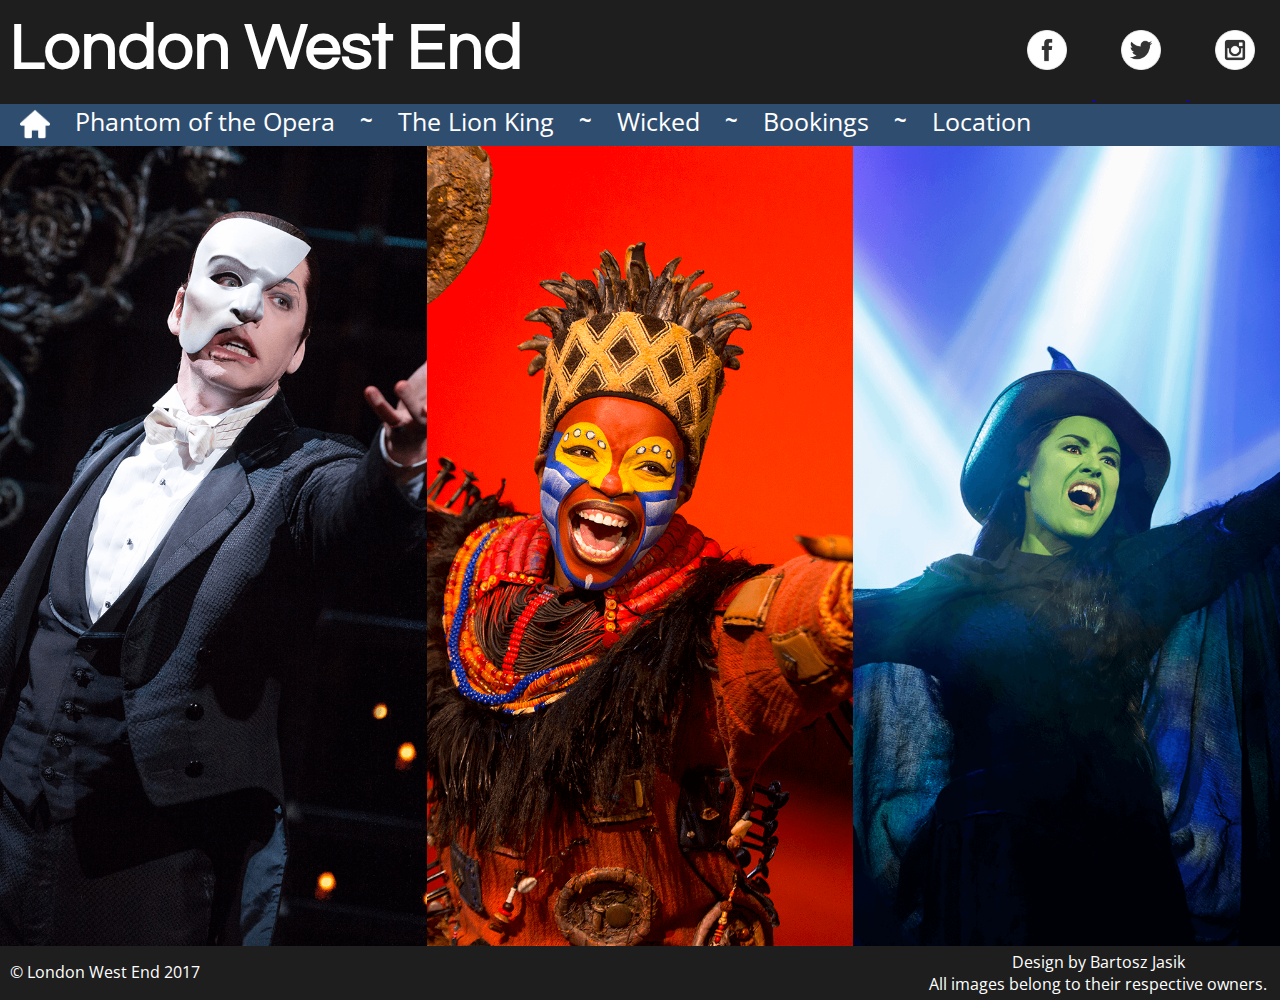
<file: index.html>
<!DOCTYPE html>
<html lang="en">
<head>
	<title>London West End</title>
	<meta charset="UTF-8">
	<meta name="author" content="me">
	<meta name="description" content="A website promoting musicals in London West End.">
	<meta name="viewport" content="width=device-width, initial-scale=1">
	<link rel="stylesheet" type="text/css" href="layout.css">
	<link rel="stylesheet" type="text/css" href="style.css">
	<link href="https://fonts.googleapis.com/css?family=Open+Sans" rel="stylesheet">
	<link href="https://fonts.googleapis.com/css?family=Questrial" rel="stylesheet">
</head>
<body>

<div id="container">

<!-- Header -->

<div id="header">
	<div>
		<h1>London West End</h1>
	</div>

	<div class="media_icons">
		<a href="https://www.facebook.com/LondonWestEnd/" target="_blank">
			<img src="images/facebook.png" alt="The logo of facebook" title="The logo of facebook" class="social_media">
		</a>
		<a href="https://twitter.com/londonwestend?lang=en" target="_blank">
			<img src="images/twitter.png" alt="The logo of twitter" title="The logo of twitter" class="social_media">
		</a>
		<a href="https://www.instagram.com/london.westend/" target="_blank">
			<img src="images/instagram.png" alt="The logo of instagram" title="The logo of instagram" class="social_media">
		</a>
	</div>
</div>

<!-- Navigation -->

<div id="navigation">
	<ul class="navflex">
		<li><a href="index.html"><img src="images/home_button.png" alt="An icon representing a house." title="An icon representing a house." id="home_button"></a></li>
			<li><a href="phantom.html">Phantom of the Opera</a></li>
				<li class="tilde">~</li>
			<li><a href="lion_king.html">The Lion King</a></li>
				<li class="tilde">~</li>
			<li><a href="wicked.html">Wicked</a></li>
				<li class="tilde">~</li>
			<li><a href="bookings.html">Bookings</a></li>
				<li class="tilde">~</li>
			<li><a href="location.html">Location</a></li>
	</ul>
</div>

<!-- Main Content (Images) -->

<div id="content">
	<div class="p_container">
		<img src="images/phantom_main.png" class="images" alt="Image of an actor from the musical Phantom of the Opera">
		<div class="p_overlay">
			<div class="p_heading">
				Phantom of the Opera
			</div>

			<div class="p_line">
			</div>

			<div class="p_text"> <!-- Source: Google (Phantom of the Opera synopsis)-->
				From his hideout beneath a 19th century Paris opera house, the brooding Phantom (Gerard Butler) schemes to get closer to vocalist Christine Daae (Emmy Rossum). The Phantom, wearing a mask to hide a congenital disfigurement, strong-arms management into giving the budding starlet key roles, but Christine instead falls for arts benefactor Raoul (Patrick Wilson). Terrified at the notion of her absence, the Phantom enacts a plan to keep Christine by his side, while Raoul tries to foil the scheme.
			</div>
		</div>
	</div>


	<div class="lk_container">
		<img src="images/lion_king_main.png" class="images" alt="Image of an actor from the musical Lion King">
		<div class="lk_overlay">
			<div class="lk_heading">
				The Lion King
			</div>

			<div class="lk_line">
			</div>

			<div class="lk_text"> <!-- Source: Google (Lion King synopsis)-->
				This Disney animated feature follows the adventures of the young lion Simba (Jonathan Taylor Thomas), the heir of his father, Mufasa (James Earl Jones). Simba's wicked uncle, Scar (Jeremy Irons), plots to usurp Mufasa's throne by luring father and son into a stampede of wildebeests. But Simba escapes, and only Mufasa is killed. Simba returns as an adult (Matthew Broderick) to take back his homeland from Scar with the help of his friends Timon (Nathan Lane) and Pumbaa (Ernie Sabella).
			</div>
		</div>
	</div>
		

	<div class="w_container">
		<img src="images/wicked_main.png" class="images" alt="Image of an actor from the musical Wicked">
		<div class="w_overlay">
			<div class="w_heading">
				Wicked
			</div>

			<div class="w_line">
			</div>

			<div class="w_text"><!-- Source: https://www.wickedthemusical.co.uk/london/about-->
				Wicked tells the incredible untold story of an unlikely but profound friendship between two young women who first meet as sorcery students at Shiz University: the blonde and very popular Glinda and a misunderstood green girl named Elphaba. Following an encounter with The Wonderful Wizard of Oz, their friendship reaches a crossroads and their lives take very different paths. Glinda's unflinching desire for popularity sees her seduced by power while Elphaba's determination to remain true to herself, and to those around her, will have unexpected and shocking consequences for her future.
			</div>
		</div>
	</div>
</div>

<!-- Footer -->

<div id="footer">
	<div id="copyright">
		© London West End 2017
	</div>
	<div id="design_line">
		Design by Bartosz Jasik <br>
		All images belong to their respective owners.
	</div>
</div>
</div>
</body>
</html>
</file>
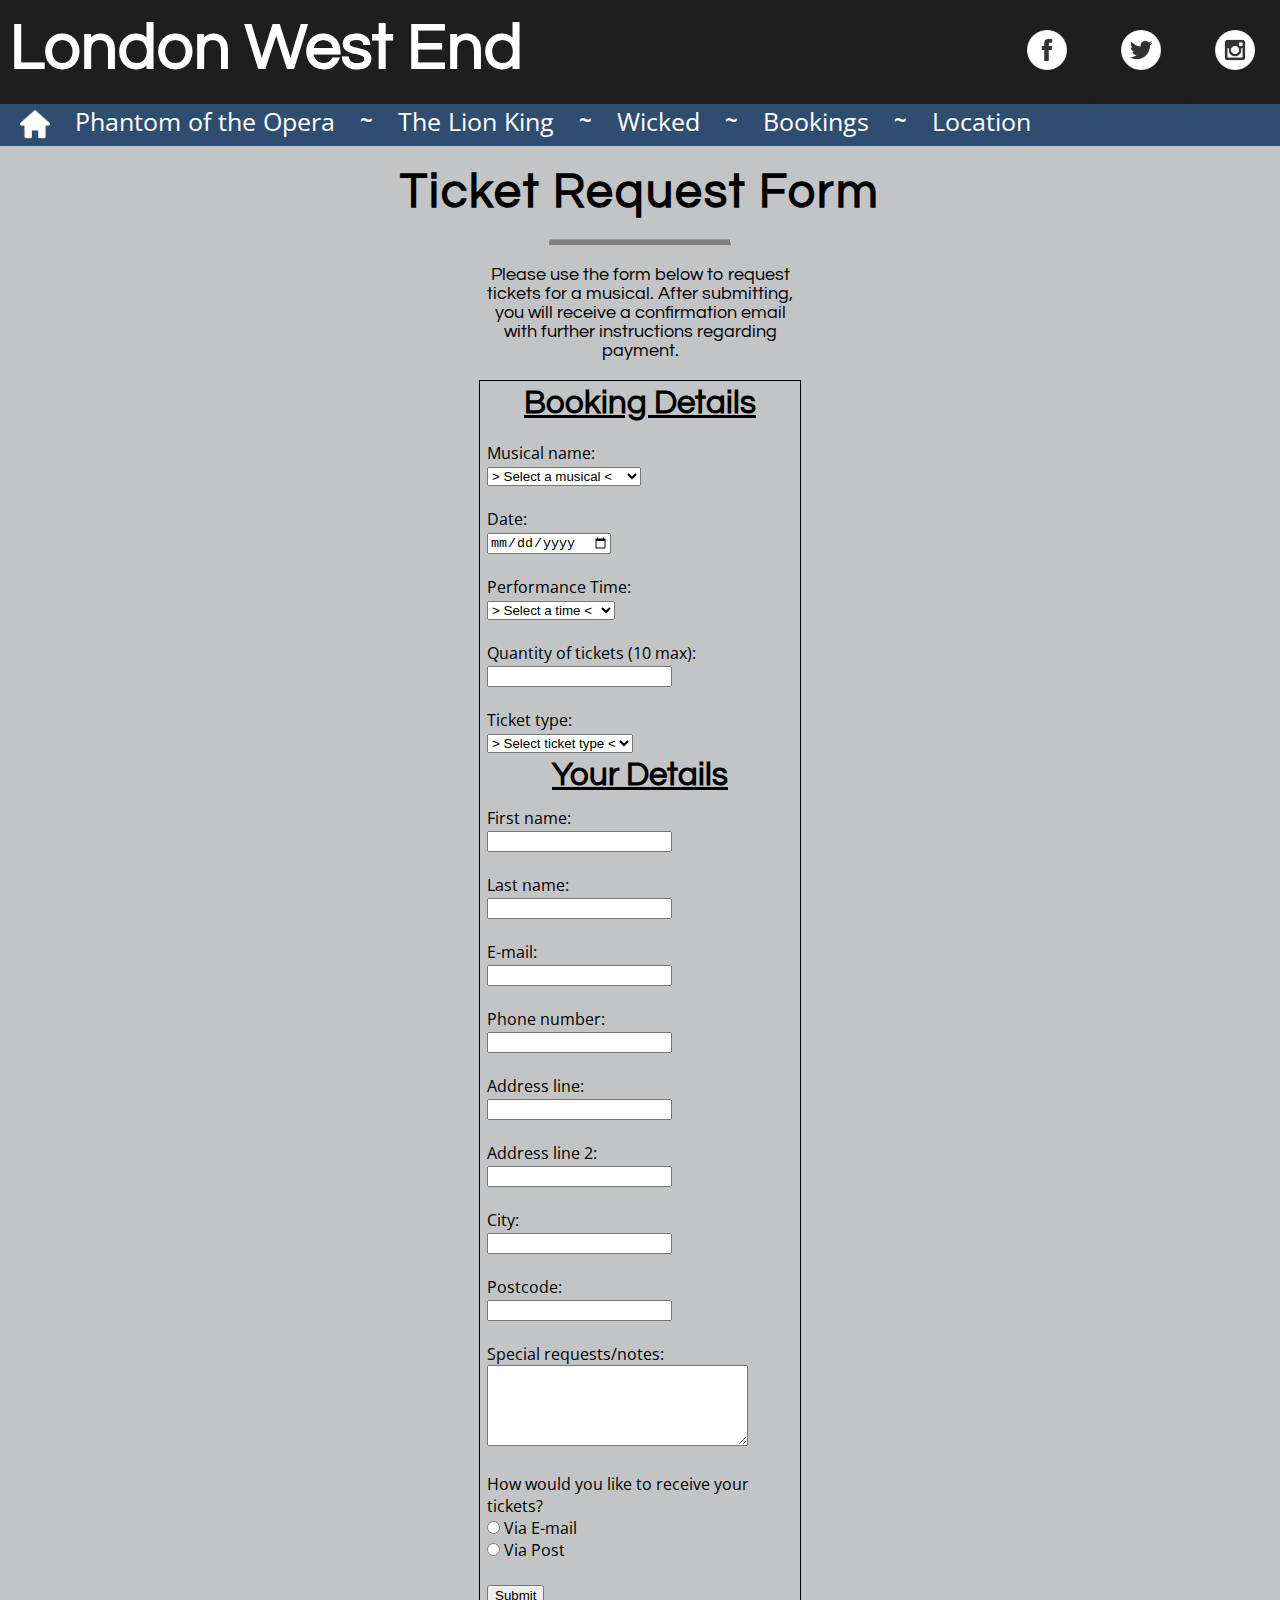
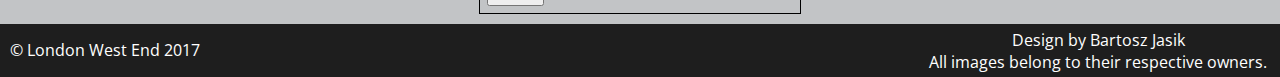
<file: bookings.html>
<!DOCTYPE html>
<html>
<head>
	<title>London West End</title>
	<meta charset="UTF-8">
	<meta name="author" content="me">
	<meta name="description" content="A website promoting musicals in London West End.">
	<meta name="viewport" content="width=device-width, initial-scale=1">
	<link rel="stylesheet" type="text/css" href="layout.css">
	<link rel="stylesheet" type="text/css" href="bookings.css">
	<link href="https://fonts.googleapis.com/css?family=Open+Sans" rel="stylesheet">
	<link href="https://fonts.googleapis.com/css?family=Questrial" rel="stylesheet">
</head>	

<div id="container">

<!-- Header -->

<div id="header">
	<div>
		<h1>London West End</h1>
	</div>
	
	<div class="media_icons">
		<a href="https://www.facebook.com/LondonWestEnd/" target="_blank">
			<img src="images/facebook.png" alt="The logo of facebook" title="The logo of facebook" class="social_media">
		</a>
		<a href="https://twitter.com/londonwestend?lang=en" target="_blank">
			<img src="images/twitter.png" alt="The logo of twitter" title="The logo of twitter" class="social_media">
		</a>
		<a href="https://www.instagram.com/london.westend/" target="_blank">
			<img src="images/instagram.png" alt="The logo of instagram" title="The logo of instagram" class="social_media">
		</a>
	</div>
</div>

<!-- Navigation -->

<div id="navigation">
	<ul class="navflex">
		<li><a href="index.html"><img src="images/home_button.png" alt="An icon representing a house." title="An icon representing a house." id="home_button"></a></li>
			<li><a href="phantom.html">Phantom of the Opera</a></li>
				<li class="tilde">~</li>
			<li><a href="lion_king.html">The Lion King</a></li>
				<li class="tilde">~</li>
			<li><a href="wicked.html">Wicked</a></li>
				<li class="tilde">~</li>
			<li><a href="bookings.html">Bookings</a></li>
				<li class="tilde">~</li>
			<li><a href="location.html">Location</a></li>
	</ul>
</div>

<!-- Main Content -->

<div id="content">
	<div id="title">
		<h2>Ticket Request Form</h2>
		
		<hr id="short_line">
		
		<p id="title_info">
			Please use the form below to request tickets for a musical. After submitting, you will receive a confirmation email with further instructions regarding payment. 
		</p>
	</div>

	<div class="ticket_forms">
		<h3>Booking Details</h3>
		<div id="booking_info">
				Musical name:<br>
				<form>
				<select>
					<option>&#62; Select a musical &lt;</option>
					<option>Phantom of the Opera</option>
					<option>The Lion King</option>
					<option>Wicked</option>
				</select><br><br>
				Date:<br>
				<input type="date"><br><br>
			Performance Time:<br>
				<select>
					<option>&#62; Select a time &lt;</option>
					<option>2:30pm (Matinee)</option>
					<option>7:30pm (Evening)</option>	 
				</select><br><br>
				 Quantity of tickets (10 max):<br>
				<input type="text" pattern="^([1-9]|10)?$" title="Please enter a number between 1 and 10" id="quantity"><br><br>
				Ticket type:<br>
				<select>
					<option>&#62; Select ticket type &lt;</option>
					<option>Child - £5</option>
					<option>Senior - £10</option>
					<option>Adult - £15</option>
				</select>
		
		<h3>Your Details</h3>
				First name:<br>
				<input type="text"><br><br>
				Last name:<br>
				<input type="text"><br><br>
				E-mail:<br>
				<input type="email"><br><br>
				Phone number:<br>
				<input type="number"><br><br>
				Address line:<br>
				<input type="text"><br><br>
				Address line 2:<br>
				<input type="text"><br><br>
				City:<br>
				<input type="text"><br><br>
				Postcode:<br>
				<input type="text"><br><br>
				Special requests/notes:<br>
				<textarea rows="5" cols="30"></textarea><br><br>
				How would you like to receive your tickets?<br>
				<input type="radio" name="via"> Via E-mail<br>
				<input type="radio" name="via"> Via Post<br><br>
				<input type="submit" name="submit" id="button">
				</form>
				<script>
					document.getElementById("button").addEventListener("click", function(){
					var num = parseInt(document.getElementById("quantity").value);
					if( num > 0 && num <11){
					alert("Success!");
					}
					});
				</script>
			</div>
		</div>
	</div>

<!-- Footer -->

<div id="footer">
	<div id="copyright">
		© London West End 2017
	</div>
	<div id="design_line">
		Design by Bartosz Jasik <br>
		All images belong to their respective owners.
	</div>
</div>
</div>

<!--Scroll to top button-->
<button onclick="topFunction()" id="scroll_top" title="Go to top">^</button>

<script>
window.onscroll = function() {scrollFunction()};

function scrollFunction() {
    if (document.body.scrollTop > 20 || document.documentElement.scrollTop > 20) {
        document.getElementById("scroll_top").style.display = "block";
    } else {
        document.getElementById("scroll_top").style.display = "none";
    }
}

function topFunction() {
    document.body.scrollTop = 0;
    document.documentElement.scrollTop = 0;
}
</script>
</body>
</html>
</file>
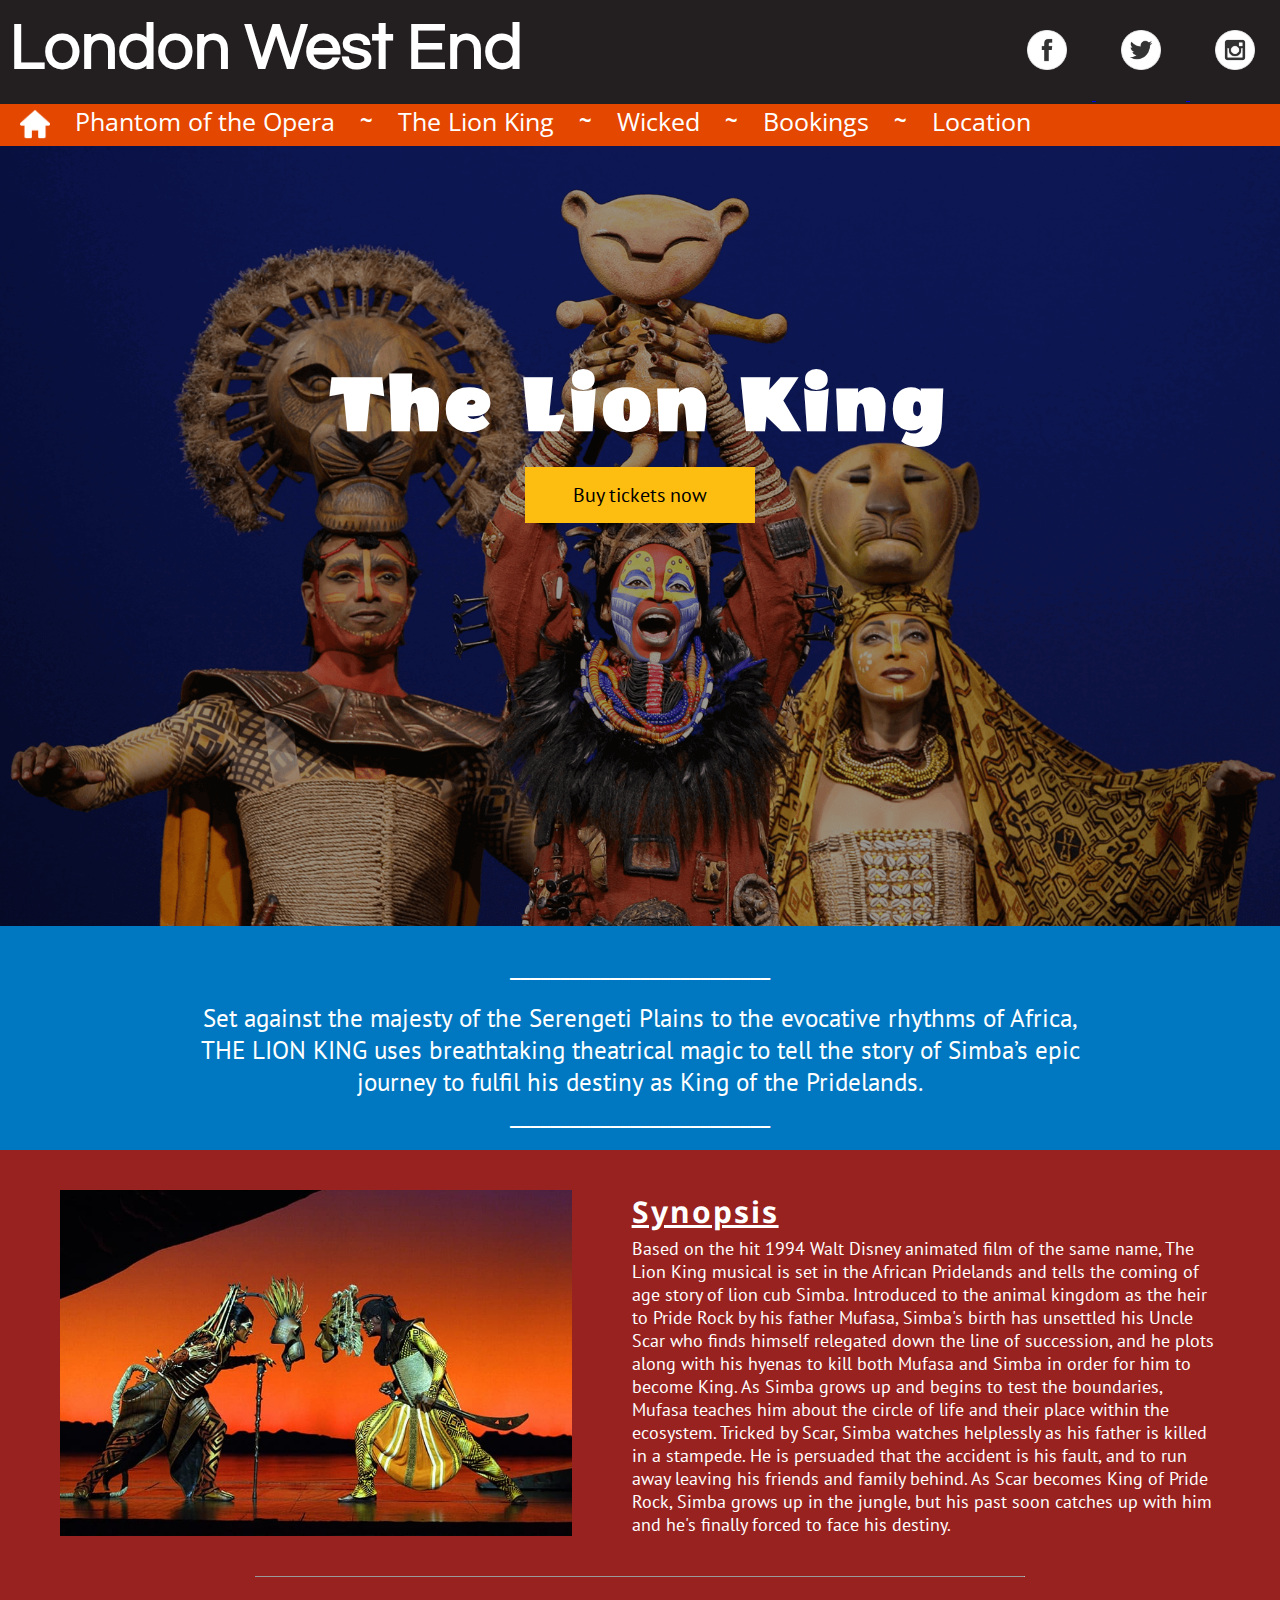
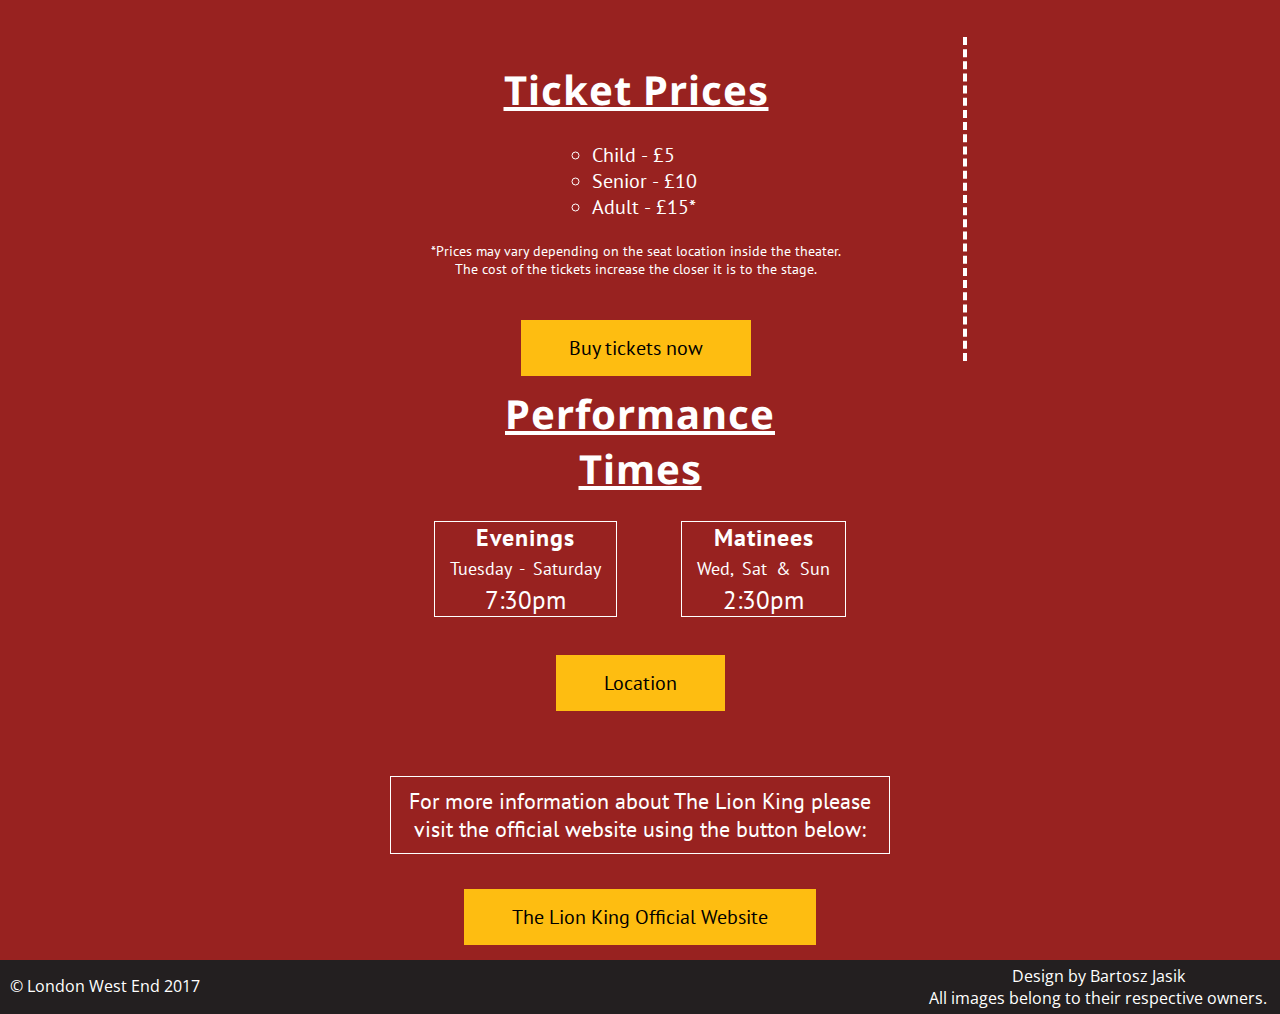
<file: lion_king.html>
<!DOCTYPE html>
<html lang="en">
<head>
	<title>London West End</title>
	<meta charset="UTF-8">
	<meta name="author" content="me">
	<meta name="description" content="A website promoting musicals in London West End.">
	<meta name="viewport" content="width=device-width, initial-scale=1">
	<link rel="stylesheet" type="text/css" href="layout.css">
	<link rel="stylesheet" type="text/css" href="lion_king.css">
	<link href="https://fonts.googleapis.com/css?family=Open+Sans" rel="stylesheet">
	<link href="https://fonts.googleapis.com/css?family=Questrial" rel="stylesheet">
	<link href="https://fonts.googleapis.com/css?family=Wendy+One" rel="stylesheet">
	<link href="https://fonts.googleapis.com/css?family=PT+Sans" rel="stylesheet">
	<link href="https://fonts.googleapis.com/css?family=Droid+Sans" rel="stylesheet">
</head>	
<body class="lionking_page">

<div id="container">

<!-- Header -->

<div id="header">
	<div>
		<h1>London West End</h1>
	</div>
	
	<div class="media_icons">
		<a href="https://www.facebook.com/LondonWestEnd/" target="_blank">
			<img src="images/facebook.png" alt="The logo of facebook" title="The logo of facebook" class="social_media">
		</a>
		<a href="https://twitter.com/londonwestend?lang=en" target="_blank">
			<img src="images/twitter.png" alt="The logo of twitter" title="The logo of twitter" class="social_media">
		</a>
		<a href="https://www.instagram.com/london.westend/" target="_blank">
			<img src="images/instagram.png" alt="The logo of instagram" title="The logo of instagram" class="social_media">
		</a>
	</div>
</div>

<!-- Navigation -->

<div id="navigation">
	<ul class="navflex">
		<li><a href="index.html"><img src="images/home_button.png" alt="An icon representing a house." title="An icon representing a house." id="home_button"></a></li>
			<li><a href="phantom.html">Phantom of the Opera</a></li>
				<li class="tilde">~</li>
			<li><a href="lion_king.html">The Lion King</a></li>
				<li class="tilde">~</li>
			<li><a href="wicked.html">Wicked</a></li>
				<li class="tilde">~</li>
			<li><a href="bookings.html">Bookings</a></li>
				<li class="tilde">~</li>
			<li><a href="location.html">Location</a></li>
	</ul>
</div>

<!-- Content -->
<div id="content">
	<div id="heading">	
		<img src="images/lion_king_heading.png" alt="Image from the perfomance of The Lion King" title="Image from the perfomance of The Lion King" id="lionking_image">
		<h2>The Lion King</h2>
		<a href="bookings.html" class="button">Buy tickets now</a>
	</div>
	
	<div id="short_info">
		<div id="info">
		<div id="dash_left">
			__________________________ <!-- Source: https://www.thelionking.co.uk/-->
		</div>
			<p>
				Set against the majesty of the Serengeti Plains to the evocative rhythms of Africa, <br>
				THE LION KING uses breathtaking theatrical magic to tell the story of Simba’s epic<br>
				journey to fulfil his destiny as King of the Pridelands.
			</p>
		<div id="dash_right">
			__________________________
		</div>
		</div>
	</div>
	
	<div class="synopsis">
		<img src="images/lion_king_synopsis.jpg" alt="Image from the performance of The Lion King" title="Image from the performance of The Lion King" id="lion_king3">
		<div id="synopsis_text">
			<div id="synopsis_title">
				Synopsis
			</div>
			<p>
				Based on the hit 1994 Walt Disney animated film of the same name, The Lion King musical is set in the African Pridelands and tells the coming of age story of lion cub Simba. Introduced to the animal kingdom as the heir to Pride Rock by his father Mufasa, Simba's birth has unsettled his Uncle Scar who finds himself relegated down the line of succession, and he plots along with his hyenas to kill both Mufasa and Simba in order for him to become King.
				As Simba grows up and begins to test the boundaries, Mufasa teaches him about the circle of life and their place within the ecosystem. Tricked by Scar, Simba watches helplessly as his father is killed in a stampede. He is persuaded that the accident is his fault, and to run away leaving his friends and family behind. As Scar becomes King of Pride Rock, Simba grows up in the jungle, but his past soon catches up with him and he's finally forced to face his destiny.	<!-- Source: https://www.londontheatre.co.uk/show/the-lion-king-->
			</p>
		</div>
	</div>
	
	<hr>
	
	<div id="times_prices">
		<div>
			<h3>Ticket Prices</h3>
			<ul>
				<li>Child - £5 </li>
				<li>Senior - £10</li>
				<li>Adult - £15*</li>
			</ul>
			<p id="notice">
				*Prices may vary depending on the seat location inside the theater.<br>
				The cost of the tickets increase the closer it is to the stage.
			</p>
			<a href="bookings.html" class="button2">Buy tickets now</a>
		</div>
		
		<div id="line">
		</div>
		
		<div id="perf_times">
		<h3>Performance <br>Times</h3> <!-- Source: https://www.thelionking.co.uk/-->
			<div class="evenings">
				<p id="evenings_title">Evenings</p>
				<p id="evenings"> Tuesday - Saturday</p>
				<p id="evening_time"> 7:30pm</p>
			</div>
			
			<div class="matinees">
				<p id="matinees_title">Matinees</p>
				<p id="matinee">Wed, Sat & Sun</p>
				<p id="matinee_time">2:30pm</p>
			</div><br>
			<a href="location.html" class="button3">Location</a>
		</div>
	</div>
	
	<!-- Link to official website -->
	
	<div id="more_info">
		<div class="more_info">
			For more information about The Lion King please<br>
			visit the official website using the button below:
		</div>
		<div id="button4">
			<a href="https://www.thelionking.co.uk/" class="button4" target="_blank">The Lion King Official Website</a>
		</div>
	</div>
</div>


<!-- Footer -->

<div id="footer">
	<div id="copyright">
		© London West End 2017
	</div>
	<div id="design_line">
		Design by Bartosz Jasik <br>
		All images belong to their respective owners.
	</div>
</div>
</div>

<!--Scroll to top button-->
<button onclick="topFunction()" id="scroll_top" title="Go to top">^</button>

<script>
window.onscroll = function() {scrollFunction()};

function scrollFunction() {
    if (document.body.scrollTop > 20 || document.documentElement.scrollTop > 20) {
        document.getElementById("scroll_top").style.display = "block";
    } else {
        document.getElementById("scroll_top").style.display = "none";
    }
}

function topFunction() {
    document.body.scrollTop = 0;
    document.documentElement.scrollTop = 0;
}
</script>
</body>
</html>
</file>
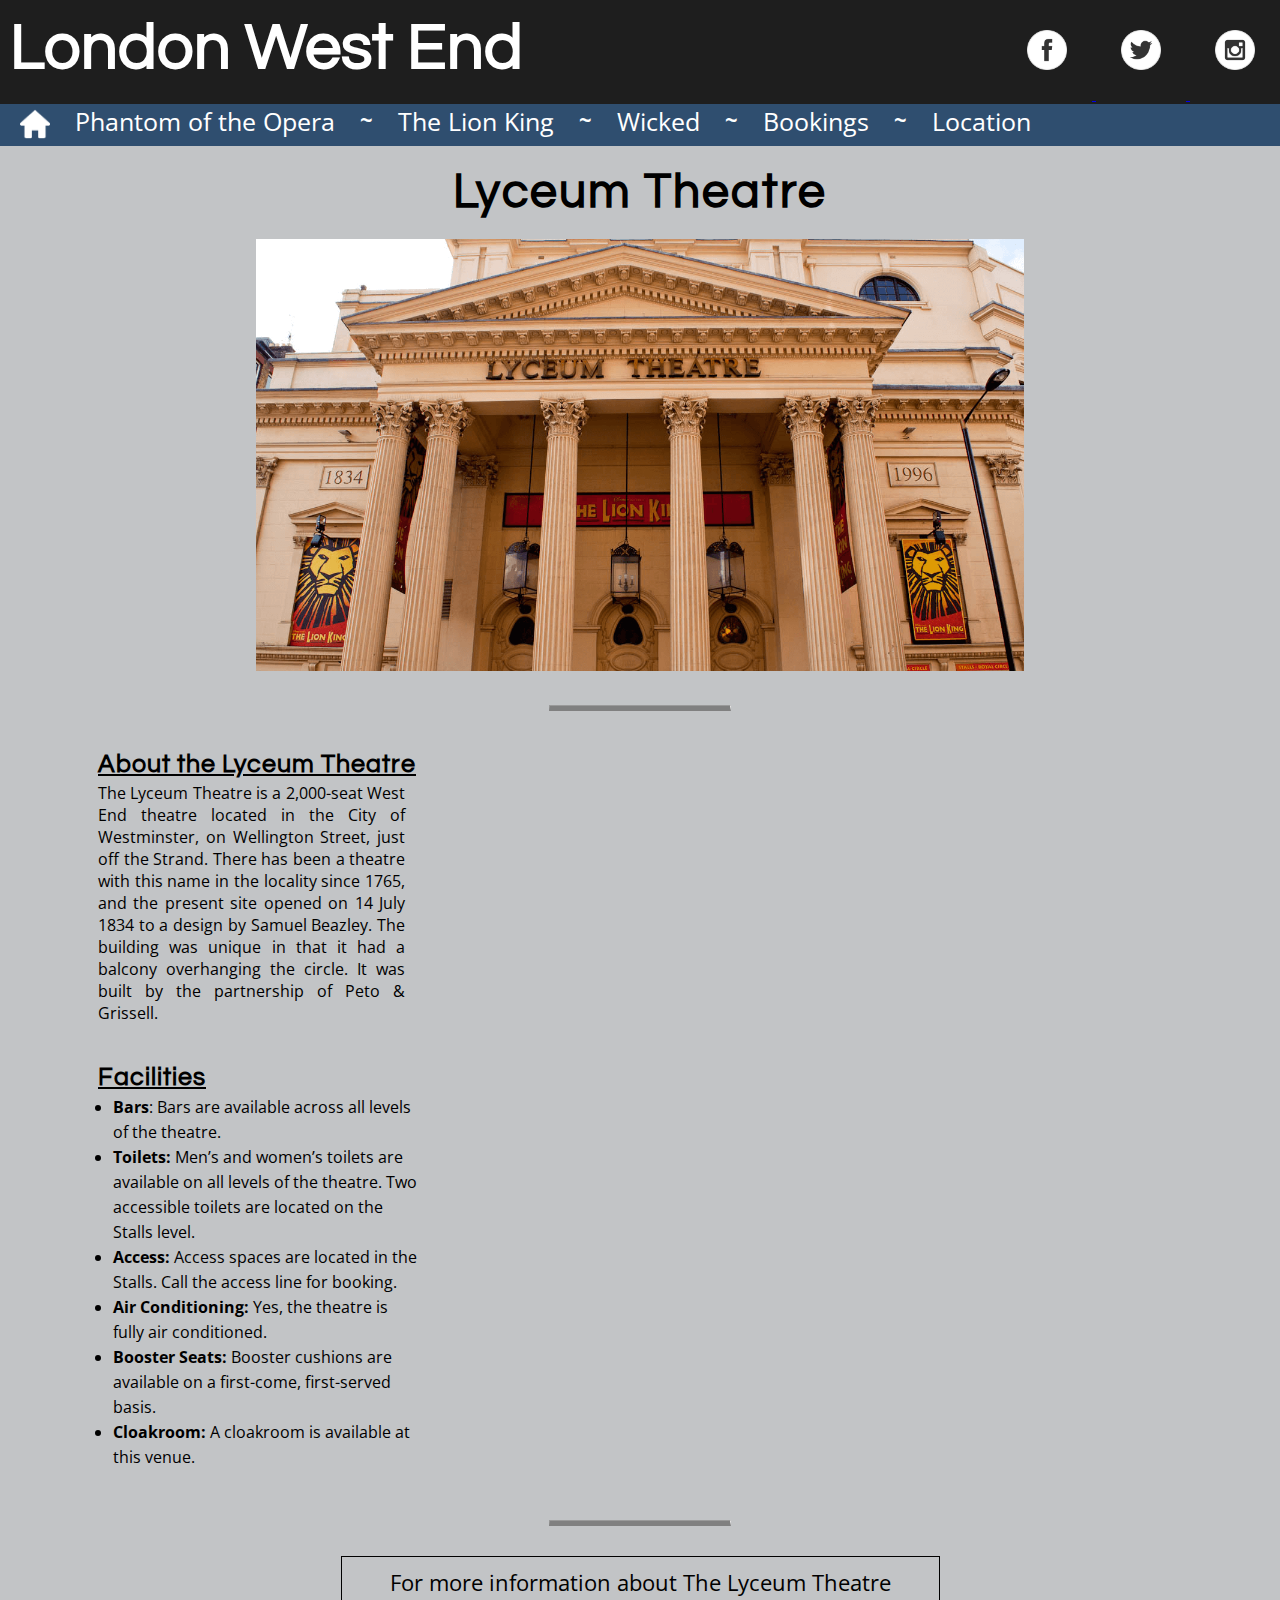
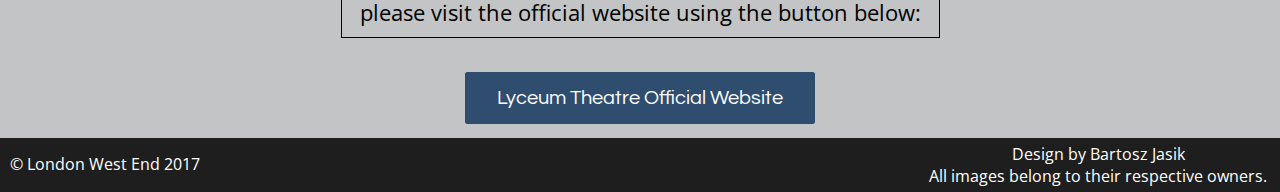
<file: location.html>
<!DOCTYPE html>
<html>
<head>
	<title>London West End</title>
	<meta charset="UTF-8">
	<meta name="author" content="me">
	<meta name="description" content="A website promoting musicals in London West End.">
	<meta name="viewport" content="width=device-width, initial-scale=1">
	<link rel="stylesheet" type="text/css" href="layout.css">
	<link rel="stylesheet" type="text/css" href="location.css">
	<link href="https://fonts.googleapis.com/css?family=Open+Sans" rel="stylesheet">
	<link href="https://fonts.googleapis.com/css?family=Questrial" rel="stylesheet">
</head>	

<div id="container">

<!-- Header -->

<div id="header">
	<div>
		<h1>London West End</h1>
	</div>
	
	<div class="media_icons">
		<a href="https://www.facebook.com/LondonWestEnd/" target="_blank">
			<img src="images/facebook.png" alt="The logo of facebook" title="The logo of facebook" class="social_media">
		</a>
		<a href="https://twitter.com/londonwestend?lang=en" target="_blank">
			<img src="images/twitter.png" alt="The logo of twitter" title="The logo of twitter" class="social_media">
		</a>
		<a href="https://www.instagram.com/london.westend/" target="_blank">
			<img src="images/instagram.png" alt="The logo of instagram" title="The logo of instagram" class="social_media">
		</a>
	</div>
</div>

<!-- Navigation -->

<div id="navigation">
	<ul class="navflex">
		<li><a href="index.html"><img src="images/home_button.png" alt="An icon representing a house." title="An icon representing a house." id="home_button"></a></li>
			<li><a href="phantom.html">Phantom of the Opera</a></li>
				<li class="tilde">~</li>
			<li><a href="lion_king.html">The Lion King</a></li>
				<li class="tilde">~</li>
			<li><a href="wicked.html">Wicked</a></li>
				<li class="tilde">~</li>
			<li><a href="bookings.html">Bookings</a></li>
				<li class="tilde">~</li>
			<li><a href="location.html">Location</a></li>
	</ul>
</div>

<!-- Main Content -->

<div id="content">
	<div id="heading">
		<h2>Lyceum Theatre</h2>
		<img src="images/lyceum.png" alt="A photograph of the Lyceum Theatre, front view" id="lyceum_img">
	</div>
	
	<hr>
	
	<div id="info_map">
		<div id="about">
			<div class="about_title">
				About the Lyceum Theatre
			</div>
			<p>
				The Lyceum Theatre is a 2,000-seat West End theatre located in the City of Westminster, on Wellington Street, just off the Strand. There has been a theatre with this name in the locality since 1765, and the present site opened on 14 July 1834 to a design by Samuel Beazley. The building was unique in that it had a balcony overhanging the circle. It was built by the partnership of Peto & Grissell.
			</p>
			
			<div class="about_title">
				Facilities
			</div>
			<ul>
				<li><strong>Bars</strong>: Bars are available across all levels of the theatre.</li>
				<li><strong>Toilets:</strong> Men’s and women’s toilets are available on all levels of the theatre. Two accessible toilets are located on the Stalls level.</li>
				<li><strong>Access:</strong> Access spaces are located in the Stalls. Call the access line for booking.</li>
				<li><strong>Air Conditioning:</strong> Yes, the theatre is fully air conditioned.</li>
				<li><strong>Booster Seats:</strong> Booster cushions are available on a first-come, first-served basis.</li>
				<li><strong>Cloakroom:</strong> A cloakroom is available at this venue.</li>
			</ul>
		</div>
		<div>
			<iframe class="map" src="https://www.google.com/maps/embed?pb=!1m18!1m12!1m3!1d2483.088296230312!2d-0.12217588386061203!3d51.511596079635844!2m3!1f0!2f0!3f0!3m2!1i1024!2i768!4f13.1!3m3!1m2!1s0x47d8ac8952747c71%3A0x65cbdd71dcb817f0!2sLyceum+Theatre!5e0!3m2!1sen!2suk!4v1495032278494" width="700" height="525" style="border:0" allowfullscreen></iframe>
		</div>
	</div>
	
	<hr>
	
	<div id="more_info">
		<div class="more_info">
			For more information about The Lyceum Theatre<br> please
			visit the official website using the button below:
		</div>
		<div id="button">
			<a href="http://www.lyceum-theatre.co.uk/" class="button" target="_blank">Lyceum Theatre Official Website</a>
		</div>
	</div>
</div>

<!-- Footer -->

<div id="footer">
	<div id="copyright">
		© London West End 2017
	</div>
	<div id="design_line">
		Design by Bartosz Jasik <br>
		All images belong to their respective owners.
	</div>
</div>
</div>

<!--Scroll to top button-->
<button onclick="topFunction()" id="scroll_top" title="Go to top">^</button>

<script>
window.onscroll = function() {scrollFunction()};

function scrollFunction() {
    if (document.body.scrollTop > 20 || document.documentElement.scrollTop > 20) {
        document.getElementById("scroll_top").style.display = "block";
    } else {
        document.getElementById("scroll_top").style.display = "none";
    }
}

function topFunction() {
    document.body.scrollTop = 0;
    document.documentElement.scrollTop = 0;
}
</script>
</body>
</html>
</file>
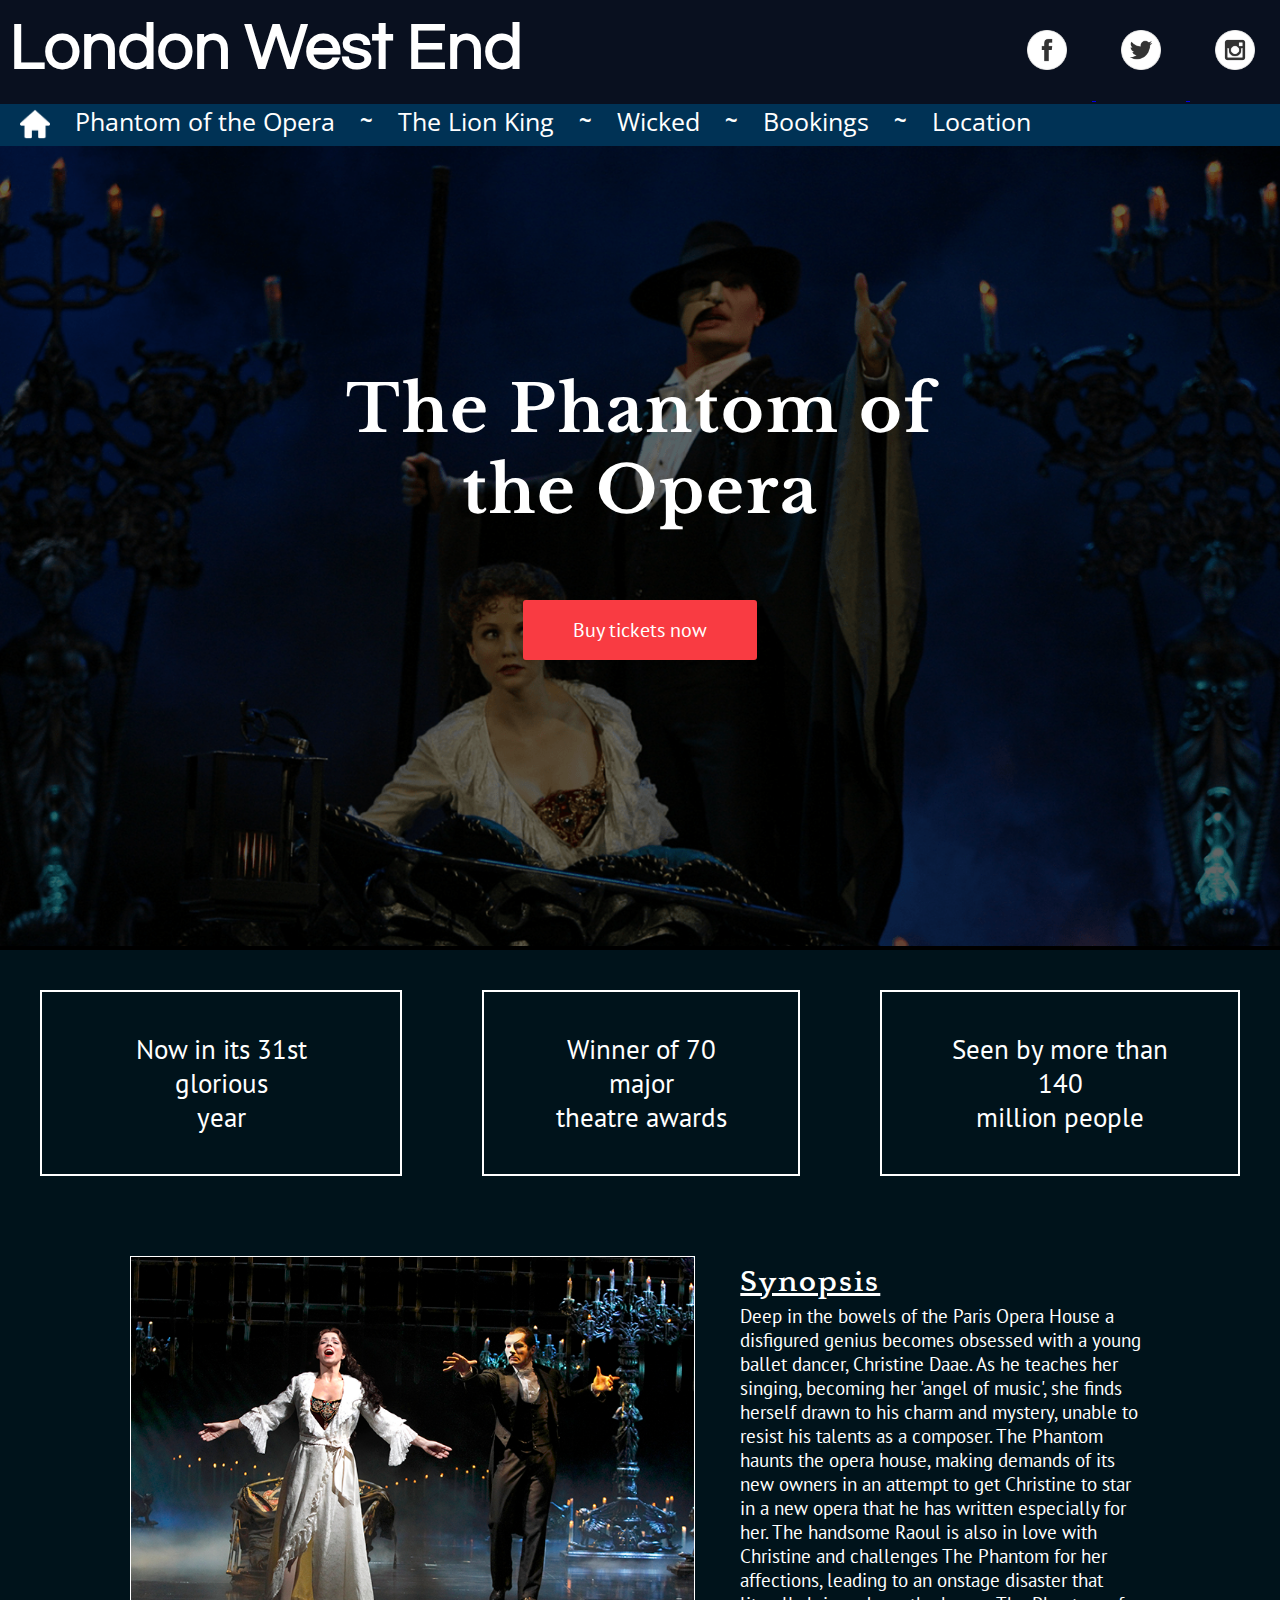
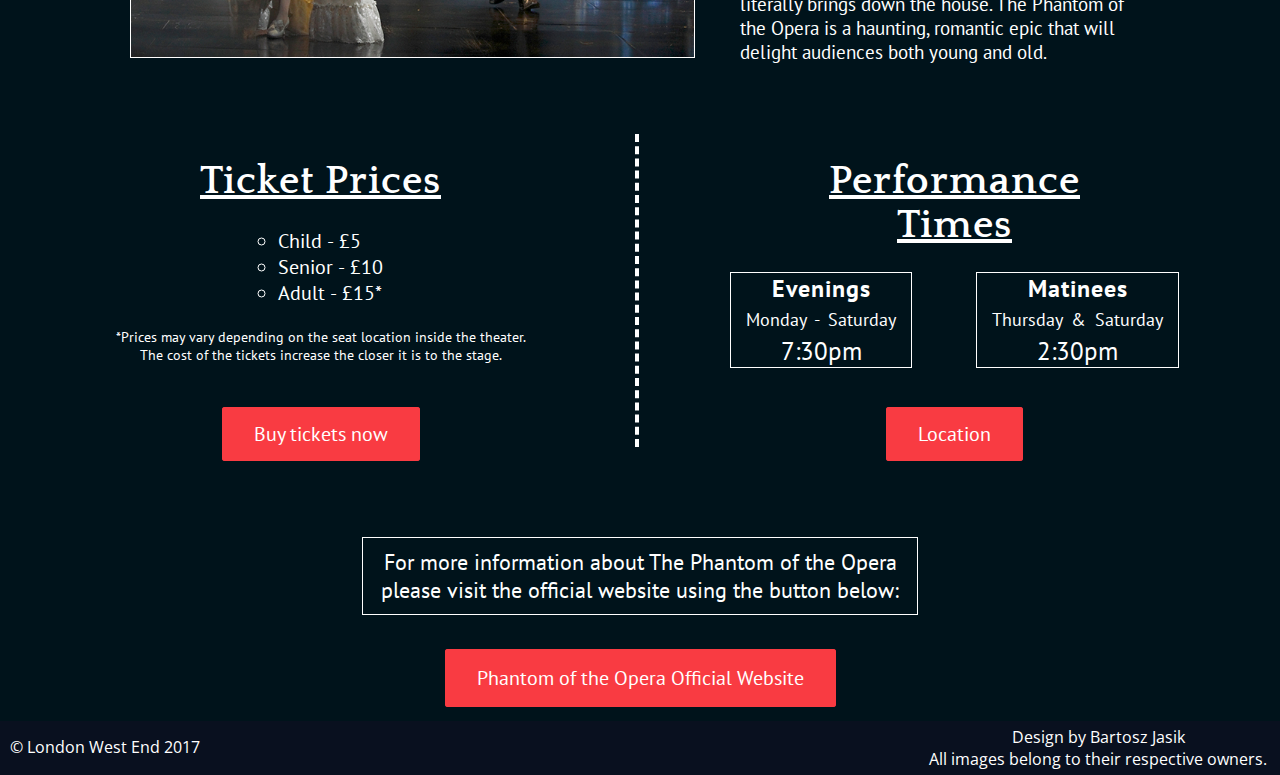
<file: phantom.html>
<!DOCTYPE html>
<html lang="en">
<head>
	<title>London West End</title>
	<meta charset="UTF-8">
	<meta name="author" content="me">
	<meta name="description" content="A website promoting musicals in London West End.">
	<meta name="viewport" content="width=device-width, initial-scale=1">
	<link rel="stylesheet" type="text/css" href="phantom.css">
	<link rel="stylesheet" type="text/css" href="layout.css">
	<link href="https://fonts.googleapis.com/css?family=Open+Sans	" rel="stylesheet">
	<link href="https://fonts.googleapis.com/css?family=Questrial" rel="stylesheet">
	<link href="https://fonts.googleapis.com/css?family=Libre+Baskerville" rel="stylesheet">
	<link href="https://fonts.googleapis.com/css?family=PT+Sans" rel="stylesheet">
	<link href="https://fonts.googleapis.com/css?family=Quattrocento" rel="stylesheet">
</head>	
<body class="phantom_page">

<div id="container">

<!-- Header -->

<div id="header">
	<div>
		<h1>London West End</h1>
	</div>
	
	<div class="media_icons">
		<a href="https://www.facebook.com/LondonWestEnd/" target="_blank">
			<img src="images/facebook.png" alt="The logo of facebook" title="The logo of facebook" class="social_media">
		</a>
		<a href="https://twitter.com/londonwestend?lang=en" target="_blank">
			<img src="images/twitter.png" alt="The logo of twitter" title="The logo of twitter" class="social_media">
		</a>
		<a href="https://www.instagram.com/london.westend/" target="_blank">
			<img src="images/instagram.png" alt="The logo of instagram" title="The logo of instagram" class="social_media">
		</a>
	</div>
</div>

<!-- Navigation -->

<div id="navigation">
	<ul class="navflex">
		<li><a href="index.html"><img src="images/home_button.png" alt="An icon representing a house." title="An icon representing a house." id="home_button"></a></li>
			<li><a href="phantom.html">Phantom of the Opera</a></li>
				<li class="tilde">~</li>
			<li><a href="lion_king.html">The Lion King</a></li>
				<li class="tilde">~</li>
			<li><a href="wicked.html">Wicked</a></li>
				<li class="tilde">~</li>
			<li><a href="bookings.html">Bookings</a></li>
				<li class="tilde">~</li>
			<li><a href="location.html">Location</a></li>
	</ul>
</div>

<!-- Content -->
<div id="content">

	<div id="heading">	
		<img src="images/phantom_heading.png" alt="Image from the perfomance of Phantom of the Opera" title="Image from the perfomance of Phantom of the Opera" id="phantom_image">
		<h2>The Phantom of the Opera</h2>
		<a href="bookings.html" class="button">Buy tickets now</a>
	</div>
<!-- The 3 facts -->	
	
	<div class="facts"> <!-- Source: http://uk.thephantomoftheopera.com/-->
		<div class="fact1">
			Now in its 31st glorious <br>year
		</div>
		<div class="fact2">
			Winner of 70 major<br> theatre awards
		</div>
		<div class="fact3">
			Seen by more than 140<br> million people
		</div>
	</div>
	
<!-- The synopsis + image -->	
	
	<div class="synopsis">
		<img src="images/phantom_synopsis.png" alt="Image from the performance of Phantom of the Opera" title="Image from the performance of Phantom of the Opera" id="phantom3">
		<div id="synopsis_text">
			<div id="synopsis_title">
				Synopsis
			</div>
			<p>
				Deep in the bowels of the Paris Opera House a disfigured genius becomes obsessed with a young ballet dancer, Christine Daae. As he teaches her singing, becoming her 'angel of music', she finds herself drawn to his charm and mystery, unable to resist his talents as a composer. The Phantom haunts the opera house, making demands of its new owners in an attempt to get Christine to star in a new opera that he has written especially for her. The handsome Raoul is also in love with Christine and challenges The Phantom for her affections, leading to an onstage disaster that literally brings down the house. The Phantom of the Opera is a haunting, romantic epic that will delight audiences both young and old. <!-- Source: https://www.londontheatre.co.uk/show/the-phantom-of-the-opera-->
			</p>
		</div>
	</div>
	
<!-- Seat prices & performance times-->	
	<div>
	<div id="times_prices">
		<div>
			<h3>Ticket Prices</h3>
			<ul>
				<li>Child - £5 </li>
				<li>Senior - £10</li>
				<li>Adult - £15*</li>
			</ul>
			<p id="notice">
				*Prices may vary depending on the seat location inside the theater.<br>
				The cost of the tickets increase the closer it is to the stage.
			</p>
			<a href="bookings.html" class="button2">Buy tickets now</a>
		</div>
		
		<div id="line">
		</div>
		
		<div id="perf_times">
		<h3>Performance <br>Times</h3> <!-- Source: http://uk.thephantomoftheopera.com/-->
			<div class="evenings">
				<p id="evenings_title">Evenings</p>
				<p id="evenings"> Monday - Saturday</p>
				<p id="evening_time"> 7:30pm</p>
			</div>
			
			<div class="matinees">
				<p id="matinees_title">Matinees</p>
				<p id="matinee">Thursday & Saturday</p>
				<p id="matinee_time">2:30pm</p>
			</div><br>
			<a href="location.html" class="button3">Location</a>
		</div>
	</div>
	
<!-- Link to official website -->
	
	<div id="more_info">
		<div class="more_info">
			For more information about The Phantom of the Opera<br> please
			visit the official website using the button below:
		</div>
		<div id="button4">
			<a href="http://uk.thephantomoftheopera.com/" class="button4" target="_blank">Phantom of the Opera Official Website</a>
		</div>
	</div>
</div>

<!-- Footer -->

<div id="footer">
	<div id="copyright">
		© London West End 2017
	</div>
	<div id="design_line">
		Design by Bartosz Jasik <br>
		All images belong to their respective owners.
	</div>
</div>
</div>
</div>

<!--Scroll to top button-->
<button onclick="topFunction()" id="scroll_top" title="Go to top">^</button>

<script>
window.onscroll = function() {scrollFunction()};

function scrollFunction() {
    if (document.body.scrollTop > 20 || document.documentElement.scrollTop > 20) {
        document.getElementById("scroll_top").style.display = "block";
    } else {
        document.getElementById("scroll_top").style.display = "none";
    }
}

function topFunction() {
    document.body.scrollTop = 0;
    document.documentElement.scrollTop = 0;
}
</script>

</body>
</html>
</file>
<file: layout.css>
/**
*
* CH01 - Headers
* CH01 - Navigations
* CH03 - Footers
*
**/

*{
	margin: 0;
}

/*///////////////////////////////////////////////////////
****************** CH01 - HEADERS ***********************
//////////////////////////////////////////////////////*/


/* ---------------
CH01 - index.html
-----------------*/

#header {
	min-height: 100px;
	width: 100%;
	background-color: #1E1E1E;
	display: flex;
	flex-direction: row;
	flex-wrap: wrap;
	justify-content: space-between;
}


h1 {
	font-family: 'Questrial';
	font-size: 65px;
	color: #FFFFFF;
	font-weight: bold;
	padding-top: 15px;
	padding-left: 10px;
}

.social_media {
	width: 40px;
	height: 40px;
	margin: 30px 25px;
	
}

@media all and (max-width: 800px) {
	#header {
		flex-direction: reverse-column;
		justify-content: center;
	}
	
	h1 {
		text-align: center;
	}
}

/* ---------------
CH01 - phantom.html
-----------------*/

.phantom_page #header{
	background-color: #09101F;
}

/* ---------------
CH01 - lion_king.html
-----------------*/

.lionking_page #header {
	background-color: #231F20;
}

/* ---------------
CH01 - wicked.html
-----------------*/

.wicked_page #header {
	background-color: #231F20;
}




/*///////////////////////////////////////////////////////
****************** CH02 - NAVIGATIONS ******************
//////////////////////////////////////////////////////*/

/* ---------------
CH02 - index.html
-----------------*/
	
#navigation {
	height: auto;
	width: 100%;
	background-color: #2F4E6F;
}

	
.navflex {
	display: flex;
	flex-direction: row;
	margin: 0;
	list-style-type: none;
	justify-content: flex-start;
	padding: 0;
	margin: 0;
}
.navflex a {
	text-decoration: none;
	text-decoration: none;
	font-family: 'Open Sans';
	font-size: 25px;
	color: #FFFFFF;
	padding: 5px 5px;
	text-align: center;
}


.navflex li:hover {
  background-color: gray;
}

.navflex .tilde:hover {
	background-color: #2F4E6F;
}

#home_button {
	width: 30px;
	height: 30px;
	padding-top: 5px;
	padding-left: 15px;
	padding-right: 15px;
}

.tilde {
	color: #FFFFFF;
	font-size: 22px;
	font-weight: bold;
	font-family: 'Open Sans';
	padding: 0px 20px;
}


@media all and (max-width: 800px) {
  .navflex {
    flex-direction: column;
		flex-wrap: wrap;
		text-align: center;
  }
	
	.tilde {
		display: none;
	}
}

/* ---------------
CH02 - phantom.html
-----------------*/

.phantom_page #navigation {
	background-color: #003255;
}

.phantom_page .navflex li:hover {
  background-color: #f93b42;
}

.phantom_page .navflex .tilde:hover {
	background-color: #003255;
}

/* ---------------
CH02 - lion_king.html
-----------------*/

.lionking_page #navigation {
	background-color: #E44700; 
}

.lionking_page .navflex li:hover {
  background-color: #231F20;
}

.lionking_page .navflex .tilde:hover {
	background-color: #E44700;
}

/* ---------------
CH02 - wicked.html
-----------------*/

.wicked_page #navigation {
	background-color: #02B43C; 
}

.wicked_page .navflex li:hover {
  background-color: #A8ADB1;
}

.wicked_page .navflex .tilde:hover {
	background-color: #02B43C;
}


/*///////////////////////////////////////////////////////
****************** CH03 - FOOTERS ***********************
//////////////////////////////////////////////////////*/

/* ---------------
CH03 - index.html
-----------------*/

#footer{
	min-height: 50px;
	width: 100%;
	background-color: #1E1E1E;
	display: flex;
	flex-direction: row;
	justify-content: space-between;
}

#copyright {
	color: #FFFFFF;
	font-family: 'Open Sans';
	font-size: 16px;
	padding-left: 10px;
	padding-top: 15px;
	text-align: center;
}

#design_line {
	color: #FFFFFF;
	font-family: 'Open Sans';
	font-size: 16px;
	padding-right: 13px;
	padding-bottom: 5px;
	padding-top: 5px;
	text-align: center;
	align-self: flex-end;
}

@media all and (max-width: 800px) {
  #footer {
		flex-direction: column;
	}
	
	#design_line, #copyright {
		margin: 0 auto;
	}
}

/* ---------------
CH03 - phantom.html
-----------------*/

.phantom_page #footer {
	background-color: #09101F;
}

/* ---------------
CH03 - lion_king.html
-----------------*/

.lionking_page #footer {
	 background-color: #231F20;
}
</file>
<file: style.css>
/*--------------
Content Stylings
---------------*/

#content {
	height: auto;
	width: 100%;
	font-size: 0px;
	display: flex;
}


.images {
	width: 100%;
	object-fit: cover;
	height: 800px;
}

/*--------------
Overlay stylings
----------------*/

.p_container, .lk_container, .w_container {
	flex: 0 calc(100%/3);
  display: flex;
	position: relative;
}


.p_overlay, .lk_overlay, .w_overlay {
	position: absolute;
  top: 0;
  bottom: 0;
  left: 0;
  right: 0;
  height: 100%;
  width: 100%;
  opacity: 0;
  transition: .5s ease;
  background-color: #000000;
}

.p_heading, .lk_heading, .w_heading {
	color: white;
	font-family: 'Open Sans';
	font-size: 50px;
	font-weight: bold;
	text-align: center;
	margin-top: 100px;
	margin-bottom: 30px;
	
}

.p_container:hover .p_overlay, .lk_container:hover .lk_overlay, .w_container:hover .w_overlay {
  opacity: 0.8;
}

.p_line, .lk_line, .w_line {
	width: 30%;
	margin: 0 auto;
	border-bottom-style: solid;
	border-bottom-color: white;
	border-bottom-width: 5px;
}

/*--------------------------
Text for Phantom synopsis
--------------------------*/

.p_text {
  color: white;
	font-family: 'Open Sans';
	text-align: center;
	font-size: 20px;
	margin: 0 auto;
	width: 65%;
	margin-top: 40px;
}

@media all and (max-width: 1440px) {
	.p_text {
		font-size: 18px;
	}
	
	.p_heading {
		font-size: 35px;
	}
}

@media all and (max-width: 1020px) {
	.p_text {
		font-size: 16px;
		width: 100%;
	}
	
	.p_heading {
		font-size: 35px;
	}
}

/*--------------------------
Text for Lion King synopsis
--------------------------*/

.lk_text {
  color: white;
	font-family: 'Open Sans';
	text-align: center;
  font-size: 20px;
	margin: 0 auto;
	width: 65%;
	margin-top: 40px;
}

@media all and (max-width: 1440px) {
	.lk_text {
		font-size: 18px;
	}
	
	.lk_heading {
		font-size: 35px;
	}
}


/*--------------------------
Text for Wicked synopsis
--------------------------*/

.w_text {
  color: white;
	font-family: 'Open Sans';
	text-align: center;
  font-size: 20px;
	margin: 0 auto;
	width: 65%;
	margin-top: 40px;
}

@media all and (max-width: 1440px) {
	.w_text {
		font-size: 18px;
	}
	
	.w_heading {
		font-size: 35px;
	}
}
</file>
<file: bookings.css>
body {
	background-color: #c2c4c6
}

h2 {
	font-family: 'Questrial';
	font-size: 48px;
	text-align: center;
	letter-spacing: 2px;
	padding: 22px;
}

#short_line {
	width: 14%;
	margin: 0 auto;
	border-bottom-style: solid;
	border-bottom-width: 5px;
}

#title_info {
	color: ;
	font-family: 'Questrial';
	font-size: 18px;
	text-align: center;
	padding: 20px 0px;
	width: 25%;
	margin: 0 auto;
}

/*-------------
Personal Info Styling
---------------*/

.ticket_forms {
	margin: 0 auto;
	border: solid 1px #000;
	width: 25%;
	margin-bottom: 10px;
}

#booking_info, #your_details {
	font-family: 'Open Sans';
	margin: 7px;	
}

h3 {
	font-family: 'Questrial';
	font-size: 33px;
	padding: 5px;
	padding-bottom: 15px;
	text-decoration: underline;
	text-align: center;
}

.input_field {
	padding: 10px 0px;
}

/*-----------
Scroll to top button
-----------*/

#scroll_top {
    position: fixed;
    bottom: 20px;
    right: 20px;
    background-color: #1E1E1E;
		color: #FFF;
    width: 50px;
    height: 50px;
    display: block;
    text-decoration: none;
		cursor: pointer;
		z-index: 99;
		border: none;
		outline: none;
    border-radius: 35px;
    display: none;
    transition: all 0.3s ease;
		font-size: 30px;
		font-weight: bold;
		padding-top: 10px;
		font-family: 'Questrial';
}

#scroll_top:hover {
	background-color: #FFF;
	color: #000;
}
</file>
<file: lion_king.css>
/*--------------
Main content Stylings
---------------*/

#content{
	width: 100%;
	height: auto;
	background-color: #982220
}

/*--------------
Image and text overlay styling
---------------*/

#heading {
	background-color: #0078C1;
}

h2 {
	color: #FFFFFF;
	font-family: 'Wendy One';
	font-size: 85px;
	text-align: center;
	padding: 25px 0px;
	letter-spacing: 5px;
	word-spacing: 5px;
	position: absolute;
	top: 45%;
	left: 50%;
	transform: translate(-50%, -50%);
}

#lionking_image {
	position: relative;
	width: 100%;
	height: 780px;
	object-fit: cover;
	opacity: 1.0;
}

.button {
	background-color: #FEBD11; 
	color: #000;
	font-family: 'PT Sans';
	font-size: 20px;
	padding: 15px 48px;
	text-align: center;
	text-decoration: none;
	position: absolute;
	top: 55%;
	left: 50%;
	transform: translate(-50%, -50%);
}

.button:hover {
	background-color: #FFFFFF;
	color: #000000;
	transition: .5s ease;
}

/*------------------
Short information styling
--------------------*/

#short_info {
	background-color: #0078C1;
}

#info {
	color: #FFFFFF;
	font-family: 'PT Sans';
	font-size: 25px;
	text-align: center;
	padding: 20px 0px;
}

#info p {
	padding-top: 20px;
}

/*------------------
Synopsis Styling
--------------------*/

.synopsis {
	display: flex;
	justify-content: center;
	flex-direction: row;
	flex-wrap: wrap;
	margin-top: 40px;
	margin-bottom: 40px;
}

#synopsis_title {
	color: #FFFFFF;
	font-family: 'Droid Sans';
	font-weight: bold;
	font-size: 30px;
	text-align: center;
	letter-spacing: 2px;
	text-decoration: underline;
	padding-bottom: 5px;
	width: 1%;
}

#synopsis_text {
	color: #FFFFFF;
	font-family: 'PT Sans';
	font-size: 19px;
	text-align: left;
	width: 32%;
	padding-top: 10px;
}

#lion_king3 {
	object-fit: cover;
	width: 40%;
	max-height: 370px;
	margin-right: 60px;
}

@media all and (max-width: 1440px) {
	#synopsis_text {
		width: 46%;
		font-size: 18px;
		padding-top: 1px;
	}
}

hr {
	margin: 0 auto;
	width: 60%;
	border-bottom: 0px;
}

/*---------------
Prices/Times Stylings
------------------*/

#times_prices {
	display: flex;
	flex-direction: row;
	flex-wrap: wrap;
	justify-content: center;
	text-align: center;
	padding: 60px 0px;
}

h3 {
	color: #FFFFFF;
	font-size: 40px;
	font-family: 'Droid Sans';
	font-weight: bold;
	margin: 25px 190px;
	letter-spacing: 1px;
	text-decoration: underline;
}

#line {
	height: auto;
	width: 4px;
	border-right: 4px dashed #FFFFFF;
	}

.button2 {
	background-color: #FEBD11; 
	color: #000;
	font-family: 'PT Sans';
	font-size: 20px;
	padding: 15px 48px;
	text-align: center;
	text-decoration: none;
}

.button2:hover {
	background-color: #FFFFFF;
	color: #000000;
	border: 2px solid #FFFFFF;
	border-radius: 3px;
	transition: .5s ease;
}

/*------------------
Ticket prices stylings
--------------------*/

#times_prices li {
	color: #FFFFFF;
	font-family: 'PT Sans';
	font-size: 20px;
	word-spacing: 2px;
}

#times_prices ul {
	width: 20%;
  margin: 0 auto;
  text-align: left;
	list-style-type: circle;
}

#notice {
	width: 100%;
	margin: 0 auto;
	color: #FFFFFF;
	font-family: 'PT Sans';
	font-size: 14px;
	padding: 12px 0px;
	margin-bottom: 45px;
	margin-top: 10px;
}

/*-----------------------
Performance times stylings
-------------------------*/

.evenings, .matinees {
	display: inline-block;
	color: #FFFFFF;
	font-family: 'PT sans';
	font-size: 18px;
	padding: 0px 15px;
	margin: 0px 30px;
	margin-bottom: 53px;
	border: 1px solid #FFF;
}

#evenings_title, #matinees_title {
	font-weight: bold;
	font-size: 24px;
	letter-spacing: 1px;
}

#evenings, #matinee {
	padding: 4px 0px;
	word-spacing: 4px;
}

#evening_time, #matinee_time{
	font-size: 25px;
}

.button3 {
	background-color: #FEBD11; 
	color: #000;
	font-family: 'PT Sans';
	font-size: 20px;
	padding: 15px 48px;
	text-align: center;
	text-decoration: none;
}

.button3:hover {
	background-color: #FFFFFF;
	color: #000000;
	border: 2px solid #FFFFFF;
	border-radius: 3px;
	transition: .5s ease;
}


/*--------------
More info stylings
----------------*/

#more_info {
	display: flex;
	flex-direction: column;
	flex-wrap: no-wrap;
}

.more_info {
	margin: 0 auto;
	max-width: 45%;
	color: #FFFFFF;
	font-size: 22px;
	font-family: 'PT Sans';
	text-align: center;
	border: 1px solid #FFFFFF;
	padding: 10px 18px;
	margin-top: 20px;
	margin-bottom: 50px;
}

#button4{
	align-self: center;
	margin-bottom: 30px;
}

.button4 {
	background-color: #FEBD11; 
	color: #000;
	font-family: 'PT Sans';
	font-size: 20px;
	padding: 15px 48px;
	margin: 20px;
	text-align: center;
	text-decoration: none;
}

.button4:hover {
	background-color: #FFFFFF;
	color: #000000;
	border: 2px solid #FFFFFF;
	border-radius: 3px;
	transition: .5s ease;
}

/*-----------
Scroll to top button
-----------*/

#scroll_top {
    position: fixed;
    bottom: 20px;
    right: 20px;
    background-color: #1E1E1E;
		color: #FFF;
    width: 50px;
    height: 50px;
    display: block;
    text-decoration: none;
		cursor: pointer;
		z-index: 99;
		border: none;
		outline: none;
    border-radius: 35px;
    display: none;
    transition: all 0.3s ease;
		font-size: 30px;
		font-weight: bold;
		padding-top: 10px;
		font-family: 'Questrial';
}

#scroll_top:hover {
	background-color: #FFF;
	color: #000;
}
</file>
<file: location.css>
body {
	background-color: #c2c4c6;
}

h2 {
	font-family: 'Questrial';
	font-size: 48px;
	text-align: center;
	letter-spacing: 2px;
	padding: 22px;
}

#lyceum_img {
	width: 60%;
	max-height: 500px;
	object-fit: cover;
	margin-bottom: 30px;
}

#heading {
	text-align: center;
}

hr {
	width: 14%;
	margin: 0 auto;
	border-bottom-style: solid;
	border-bottom-width: 5px;
}


.about_title {
	font-family: 'Questrial';
	font-weight: bold;
	font-size: 25px;
	letter-spacing: 1px;
	text-decoration: underline;
	padding-bottom: 5px;
}

#info_map {
	display: flex;
	flex-direction: row;
	flex-wrap: wrap-reverse;
	justify-content: center;
	margin-top: 40px;
}

#info_map p {
	font-family: 'Open Sans';
	text-align: justify;
	width: 80%;
	margin-bottom: 40px;
}

#about {
	width: 30%;
	padding-bottom: 50px;
}

#about ul {
	width: 80%;
	font-family: 'Open Sans';
	text-align: left;
	font-size: 16px;
	padding-left: 15px;
}

#about li{
	line-height: 25px;
}

@media all and (max-width: 1440px) {
	.map{
		height: 650px;
	}
}

/*--------------
More info stylings
----------------*/

#more_info {
	display: flex;
	flex-direction: column;
	flex-wrap: no-wrap;
	margin-top: 10px;
}

.more_info {
	margin: 0 auto;
	max-width: 45%;
	font-size: 22px;
	font-family: 'Open Sans';
	text-align: center;
	border: 1px solid #000;
	padding: 10px 18px;
	margin-top: 20px;
	margin-bottom: 50px;
}

#button{
	align-self: center;
	margin-bottom: 30px;
}

.button {
	background-color: #2F4E6F; 
	border: 2px solid #2F4E6F;
	border-radius: 3px;
	color: white;
	font-family: 'Questrial';
	font-size: 20px;
	padding: 14px 30px;
	margin: 20px;
	text-align: center;
	text-decoration: none;
}

.button:hover {
	background-color: #000;
	color: #FFF;
	border: 2px solid #000;
	border-radius: 3px;
	transition: .5s ease;
}

/*-----------
Scroll to top button
-----------*/

#scroll_top {
    position: fixed;
    bottom: 20px;
    right: 20px;
    background-color: #1E1E1E;
		color: #FFF;
    width: 50px;
    height: 50px;
    display: block;
    text-decoration: none;
		cursor: pointer;
		z-index: 99;
		border: none;
		outline: none;
    border-radius: 35px;
    display: none;
    transition: all 0.3s ease;
		font-size: 30px;
		font-weight: bold;
		padding-top: 10px;
		font-family: 'Questrial';
}

#scroll_top:hover {
	background-color: #FFF;
	color: #000;
}
</file>
<file: phantom.css>
/*--------------
Main content Stylings
---------------*/

#content{
	width: 100%;
	height: auto;
	background-color: #00131B;
}

/*--------------
Image and text overlay styling
---------------*/

#heading {
	background-color: #000000;
}

h2 {
	color: #FFFFFF;
	font-family: 'Libre Baskerville';
	font-size: 65px;
	text-align: center;
	padding: 25px 0px;
	letter-spacing: 2px;
	position: absolute;
	top: 51%;
	left: 50%;
	transform: translate(-50%, -50%);
}

#phantom_image {
	position: relative;
	width: 100%;
	height: 800px;
	object-fit: cover;
	opacity: 0.4;
}

.button {
	background-color: #f93b42; 
	border: 2px solid #f93b42;
	border-radius: 3px;
	color: white;
	font-family: 'PT Sans';
	font-size: 20px;
	padding: 15px 48px;
	text-align: center;
	text-decoration: none;
	position: absolute;
	top: 61%;
	left: 50%;
	transform: translate(-50%, -50%);
}

.button:hover {
	background-color: #FFFFFF;
	color: #000000;
	border: 2px solid #FFFFFF;
	border-radius: 3px;
	transition: .5s ease;
}

@media all and (max-width: 800px) {
	h2 {
		font-size: 50px;
		top: 90%;
		left: 50%;
	}
	
	.button {
		top: 120%;
		left: 50%;
	}
}

@media all and (max-width: 1440px) {
	h2 {
		top: 50%;
		left: 50%;
	}
	
	.button
	{
		top: 70%;
		left: 50%;
	}
}


/*--------------
3 facts stylings
---------------*/

.facts {
 	display: flex;
	flex-direction: row;
	flex-wrap: nowrap;
	justify-content: center ;
	
}

.fact1, .fact2, .fact3 {
	font-family: 'PT sans';
	font-size: 27px;
	text-align: center;
	color: white;
	border: 2px solid #ffffff;
	width: auto;
	height: auto;
	padding: 40px 60px;
	margin: 40px;	
}

@media all and (max-width: 1000px) {
	.facts {
		flex-direction: column;
	}
	
	.fact1, .fact2, .fact3 {
		padding: 30px 10px;
		width: 50%;
		margin: 0 auto;
	}
}

/*------------
Synopsis stylings
--------------*/

.synopsis {
	display: flex;
	justify-content: center;
	flex-direction: row;
	flex-wrap: wrap;
	margin-top: 40px;
}

#synopsis_title {
	color: #FFFFFF;
	font-family: 'Quattrocento';
	font-weight: bold;
	font-size: 30px;
	text-align: center;
	letter-spacing: 2px;
	text-decoration: underline;
	padding-bottom: 5px;
	width: 23%;
}

#synopsis_text {
	color: #FFFFFF;
	font-family: 'PT Sans';
	font-size: 19px;
	text-align: left;
	width: 26%;
	margin-left: 45px;
	padding-top: 10px;
}

#phantom3 {
	object-fit: cover;
	width: 44%;
	max-height: 400px;
	border: 1px solid #FFFFFF;
}

@media all and (max-width: 1000px) {
	.synopsis {
		flex-direction: column;
		text-align: center;
	}
	
	#phantom3 {
		margin: 0 auto;
		width: 80%;
	}
	
	#synopsis_text {
		margin: 0 auto;
		width: 100%;
		text-align: center;
	}
}

@media all and (max-width: 1440px) {
	#synopsis_text {
		width: 32%;
	}
}


/*---------------
Prices/Times Stylings
------------------*/

#times_prices {
	display: flex;
	flex-direction: row;
	flex-wrap: wrap;
	justify-content: center;
	text-align: center;
	padding: 70px 0px;
}

h3 {
	color: #FFFFFF;
	font-size: 40px;
	font-family: 'Quattrocento';
	font-weight: bold;
	margin: 25px 190px;
	letter-spacing: 1px;
	text-decoration: underline;
}

#line {
	height: auto;
	width: 4px;
	border-right: 4px dashed #FFFFFF;
}

@media all and (max-width: 1254px) {
	#line {
		display: none;
	}
}

/*------------------
Ticket prices stylings
--------------------*/

#times_prices li {
	color: #FFFFFF;
	font-family: 'PT Sans';
	font-size: 20px;
	word-spacing: 2px;
}

#times_prices ul {
	width: 20%;
  margin: 0 auto;
  text-align: left;
	list-style-type: circle;
}

#notice {
	width: 100%;
	margin: 0 auto;
	color: #FFFFFF;
	font-family: 'PT Sans';
	font-size: 14px;
	padding: 12px 0px;
	margin-bottom: 45px;
	margin-top: 10px;
}

.button2 {
	background-color: #f93b42; 
	border: 2px solid #f93b42;
	border-radius: 3px;
	color: white;
	font-family: 'PT Sans';
	font-size: 20px;
	padding: 12px 30px;
	margin: 20px;
	text-align: center;
	text-decoration: none;
}

.button2:hover {
	background-color: #FFFFFF;
	color: #000000;
	border: 2px solid #FFFFFF;
	border-radius: 3px;
	transition: .5s ease;
}

/*-----------------------
Performance times stylings
-------------------------*/

.evenings, .matinees {
	display: inline-block;
	color: #FFFFFF;
	font-family: 'PT sans';
	font-size: 18px;
	padding: 0px 15px;
	margin: 0px 30px;
	margin-bottom: 53px;
	border: 1px solid #FFF;
}

#evenings_title, #matinees_title {
	font-weight: bold;
	font-size: 24px;
	letter-spacing: 1px;
}

#evenings, #matinee {
	padding: 4px 0px;
	word-spacing: 4px;
}

#evening_time, #matinee_time{
	font-size: 25px;
}

.button3 {
	background-color: #f93b42; 
	border: 2px solid #f93b42;
	border-radius: 3px;
	color: white;
	font-family: 'PT Sans';
	font-size: 20px;
	padding: 12px 30px;
	margin: 20px;
	text-align: center;
	text-decoration: none;
}

.button3:hover {
	background-color: #FFFFFF;
	color: #000000;
	border: 2px solid #FFFFFF;
	border-radius: 3px;
	transition: .5s ease;
}

/*--------------
More info stylings
----------------*/

#more_info {
	display: flex;
	flex-direction: column;
	flex-wrap: no-wrap;
}

.more_info {
	margin: 0 auto;
	max-width: 45%;
	color: #FFFFFF;
	font-size: 22px;
	font-family: 'PT Sans';
	text-align: center;
	border: 1px solid #FFFFFF;
	padding: 10px 18px;
	margin-top: 20px;
	margin-bottom: 50px;
}

#button4{
	align-self: center;
	margin-bottom: 30px;
}

.button4 {
	background-color: #f93b42; 
	border: 2px solid #f93b42;
	border-radius: 3px;
	color: white;
	font-family: 'PT Sans';
	font-size: 20px;
	padding: 14px 30px;
	margin: 20px;
	text-align: center;
	text-decoration: none;
}

.button4:hover {
	background-color: #FFFFFF;
	color: #000000;
	border: 2px solid #FFFFFF;
	border-radius: 3px;
	transition: .5s ease;
}

/*-----------
Scroll to top button
-----------*/

#scroll_top {
    position: fixed;
    bottom: 20px;
    right: 20px;
    background-color: #f93b42;
		color: #FFF;
    width: 50px;
    height: 50px;
    display: block;
    text-decoration: none;
		cursor: pointer;
		z-index: 99;
		border: none;
		outline: none;
    border-radius: 35px;
    display: none;
    transition: all 0.3s ease;
		font-size: 30px;
		font-weight: bold;
		padding-top: 10px;
		font-family: 'Questrial';
}

#scroll_top:hover {
	background-color: #FFF;
	color: #000;
}
</file>
